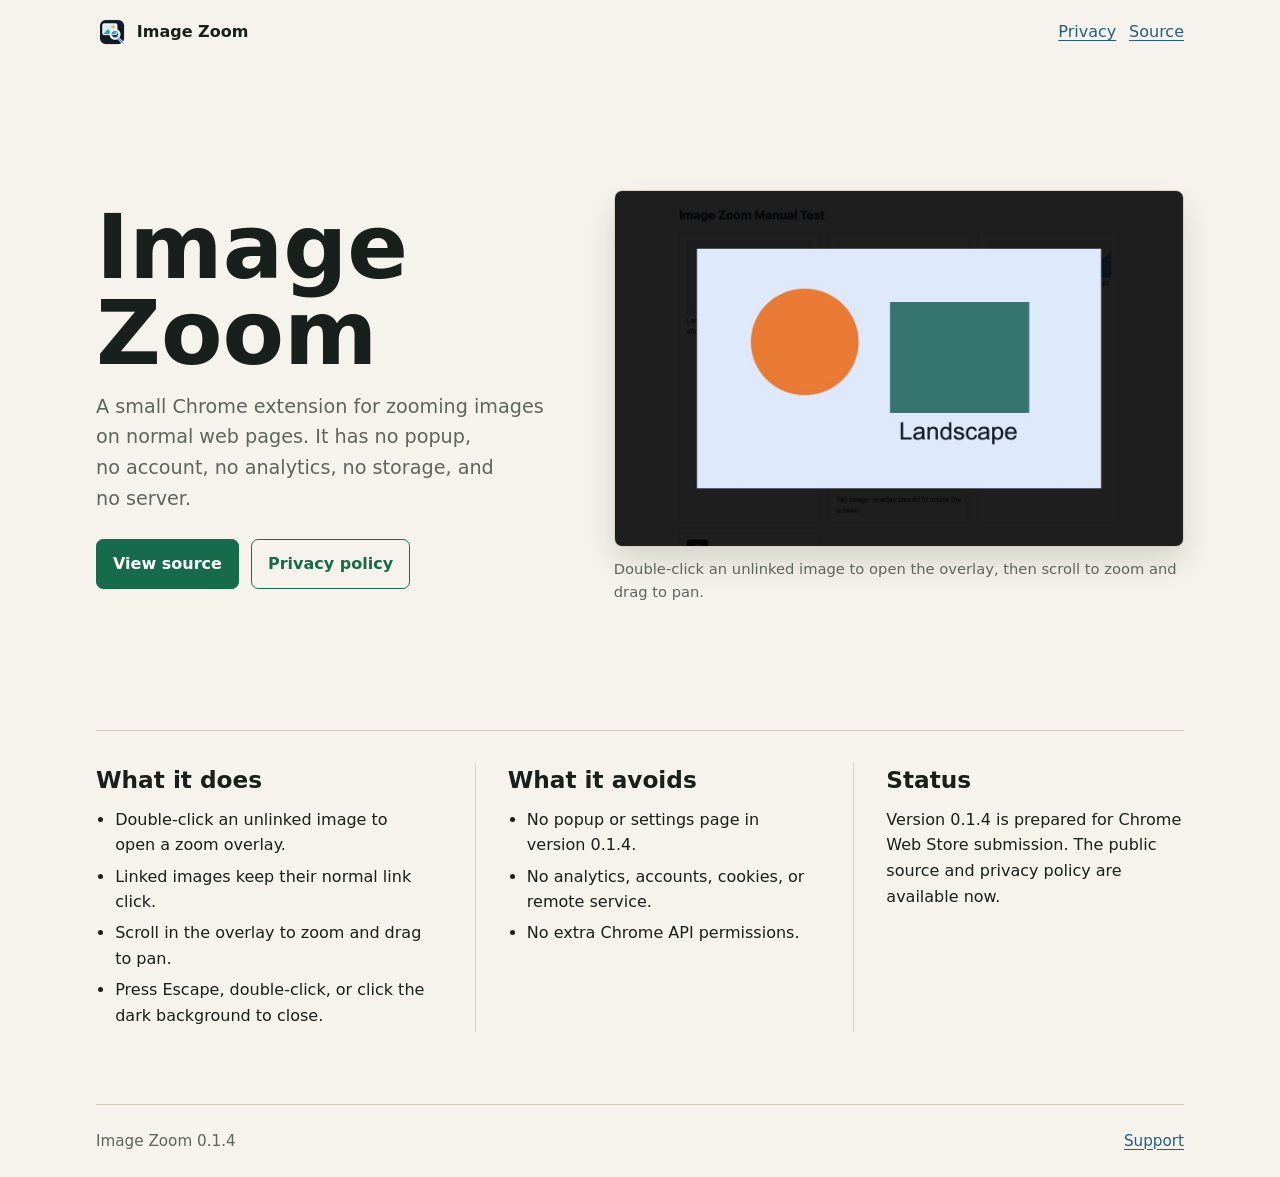
<file: site/index.html>
<!DOCTYPE html>
<html lang="en">
<head>
  <meta charset="utf-8">
  <meta name="viewport" content="width=device-width, initial-scale=1.0">
  <title>Image Zoom</title>
  <meta name="description" content="Image Zoom is a small Chrome extension for zooming images on web pages.">
  <link rel="canonical" href="https://liewcf.github.io/imagezoom/">
  <meta property="og:type" content="website">
  <meta property="og:url" content="https://liewcf.github.io/imagezoom/">
  <meta property="og:title" content="Image Zoom">
  <meta property="og:description" content="Image Zoom is a small Chrome extension for zooming images on web pages.">
  <meta property="og:image" content="https://liewcf.github.io/imagezoom/store-assets/screenshot-overlay-1280x800.png">
  <meta property="og:image:width" content="1280">
  <meta property="og:image:height" content="800">
  <meta property="og:image:alt" content="Image Zoom showing a full-page zoom overlay on a test image.">
  <meta name="twitter:card" content="summary_large_image">
  <meta name="twitter:title" content="Image Zoom">
  <meta name="twitter:description" content="Image Zoom is a small Chrome extension for zooming images on web pages.">
  <meta name="twitter:image" content="https://liewcf.github.io/imagezoom/store-assets/screenshot-overlay-1280x800.png">
  <meta name="twitter:image:alt" content="Image Zoom showing a full-page zoom overlay on a test image.">
  <style>
    :root {
      color-scheme: light;
      --bg: #f6f3ec;
      --ink: #17201b;
      --muted: #5c655f;
      --panel: #fffdf8;
      --line: #d8d0c2;
      --green: #176b4d;
      --blue: #245f83;
      --gold: #b57915;
    }

    * {
      box-sizing: border-box;
    }

    body {
      margin: 0;
      color: var(--ink);
      background: var(--bg);
      font-family: ui-sans-serif, system-ui, -apple-system, BlinkMacSystemFont, "Segoe UI", sans-serif;
      font-size: 1rem;
      line-height: 1.6;
    }

    a {
      color: var(--blue);
      text-decoration-thickness: 0.08em;
      text-underline-offset: 0.18em;
    }

    a:focus-visible {
      outline: 0.18rem solid var(--gold);
      outline-offset: 0.2rem;
    }

    header,
    main,
    footer {
      width: min(68rem, calc(100% - 2rem));
      margin-inline: auto;
    }

    header {
      display: flex;
      align-items: center;
      justify-content: space-between;
      gap: 1rem;
      padding-block: 1rem;
    }

    nav ul {
      display: flex;
      flex-wrap: wrap;
      gap: 0.8rem;
      padding: 0;
      margin: 0;
      list-style: none;
    }

    .brand {
      display: inline-flex;
      align-items: center;
      gap: 0.55rem;
      color: var(--ink);
      font-weight: 700;
      text-decoration: none;
    }

    .brand img {
      width: 2rem;
      height: 2rem;
    }

    .hero {
      display: grid;
      grid-template-columns: minmax(0, 0.9fr) minmax(18rem, 1.1fr);
      gap: clamp(1.5rem, 4vw, 3.5rem);
      align-items: center;
      min-height: 74vh;
      padding-block: clamp(2rem, 6vw, 5rem);
    }

    h1 {
      margin: 0;
      font-size: clamp(2.4rem, 7vw, 5.6rem);
      line-height: 0.95;
      text-wrap: balance;
    }

    h2 {
      margin: 0 0 0.8rem;
      font-size: 1.45rem;
      line-height: 1.2;
    }

    p {
      margin: 0;
      text-wrap: pretty;
    }

    .lede {
      max-width: 36rem;
      margin-block: 1rem 1.5rem;
      color: var(--muted);
      font-size: 1.2rem;
    }

    .actions {
      display: flex;
      flex-wrap: wrap;
      gap: 0.75rem;
    }

    .button {
      display: inline-flex;
      align-items: center;
      min-height: 2.8rem;
      padding: 0.7rem 1rem;
      border: 0.1rem solid var(--green);
      border-radius: 0.45rem;
      background: var(--green);
      color: white;
      font-weight: 700;
      text-decoration: none;
    }

    .button.secondary {
      background: transparent;
      color: var(--green);
    }

    .screenshot {
      margin: 0;
    }

    .screenshot img {
      display: block;
      width: 100%;
      height: auto;
      border: 0.1rem solid var(--line);
      border-radius: 0.5rem;
      background: var(--panel);
      box-shadow: 0 1rem 2rem rgb(23 32 27 / 14%);
    }

    .screenshot figcaption {
      margin-top: 0.6rem;
      color: var(--muted);
      font-size: 0.92rem;
    }

    .sections {
      display: grid;
      grid-template-columns: repeat(3, minmax(0, 1fr));
      gap: clamp(1.5rem, 4vw, 3rem);
      padding-block: 2rem 4.5rem;
      border-top: 0.1rem solid var(--line);
    }

    section {
      padding-block: 0.2rem;
    }

    section + section {
      padding-left: clamp(1rem, 3vw, 2rem);
      border-left: 0.1rem solid var(--line);
    }

    section ul {
      padding-left: 1.2rem;
      margin-block: 0.6rem 0;
    }

    section li + li {
      margin-top: 0.35rem;
    }

    footer {
      display: flex;
      flex-wrap: wrap;
      justify-content: space-between;
      gap: 0.8rem;
      padding-block: 1.5rem;
      border-top: 0.1rem solid var(--line);
      color: var(--muted);
      font-size: 0.95rem;
    }

    @media (max-width: 760px) {
      header {
        align-items: flex-start;
        flex-direction: column;
      }

      .hero,
      .sections {
        grid-template-columns: 1fr;
      }

      .hero {
        min-height: auto;
      }

      .sections {
        gap: 0;
        padding-block: 1.5rem 3rem;
      }

      section + section {
        margin-top: 1.4rem;
        padding-top: 1.4rem;
        padding-left: 0;
        border-top: 0.1rem solid var(--line);
        border-left: 0;
      }
    }
  </style>
</head>
<body>
  <header>
    <a class="brand" href="./" aria-label="Image Zoom home">
      <img src="icons/icon-48.png" width="48" height="48" alt="">
      <span>Image Zoom</span>
    </a>
    <nav aria-label="Main">
      <ul>
        <li><a href="privacy/">Privacy</a></li>
        <li><a href="https://github.com/liewcf/imagezoom">Source</a></li>
      </ul>
    </nav>
  </header>

  <main>
    <div class="hero">
      <div>
        <h1>Image Zoom</h1>
        <p class="lede">A small Chrome extension for zooming images on normal web pages. It has no popup, no account, no analytics, no storage, and no server.</p>
        <div class="actions" aria-label="Project links">
          <a class="button" href="https://github.com/liewcf/imagezoom">View source</a>
          <a class="button secondary" href="privacy/">Privacy policy</a>
        </div>
      </div>
      <figure class="screenshot">
        <img src="store-assets/screenshot-overlay-1280x800.png" width="1280" height="800" alt="Image Zoom showing a full-page zoom overlay on a test image." fetchpriority="high">
        <figcaption>Double-click an unlinked image to open the overlay, then scroll to zoom and drag to pan.</figcaption>
      </figure>
    </div>

    <div class="sections">
      <section>
        <h2>What it does</h2>
        <ul>
          <li>Double-click an unlinked image to open a zoom overlay.</li>
          <li>Linked images keep their normal link click.</li>
          <li>Scroll in the overlay to zoom and drag to pan.</li>
          <li>Press Escape, double-click, or click the dark background to close.</li>
        </ul>
      </section>
      <section>
        <h2>What it avoids</h2>
        <ul>
          <li>No popup or settings page in version 0.1.4.</li>
          <li>No analytics, accounts, cookies, or remote service.</li>
          <li>No extra Chrome API permissions.</li>
        </ul>
      </section>
      <section>
        <h2>Status</h2>
        <p>Version 0.1.4 is prepared for Chrome Web Store submission. The public source and privacy policy are available now.</p>
      </section>
    </div>
  </main>

  <footer>
    <span>Image Zoom 0.1.4</span>
    <span><a href="https://github.com/liewcf/imagezoom/issues">Support</a></span>
  </footer>
</body>
</html>
</file>
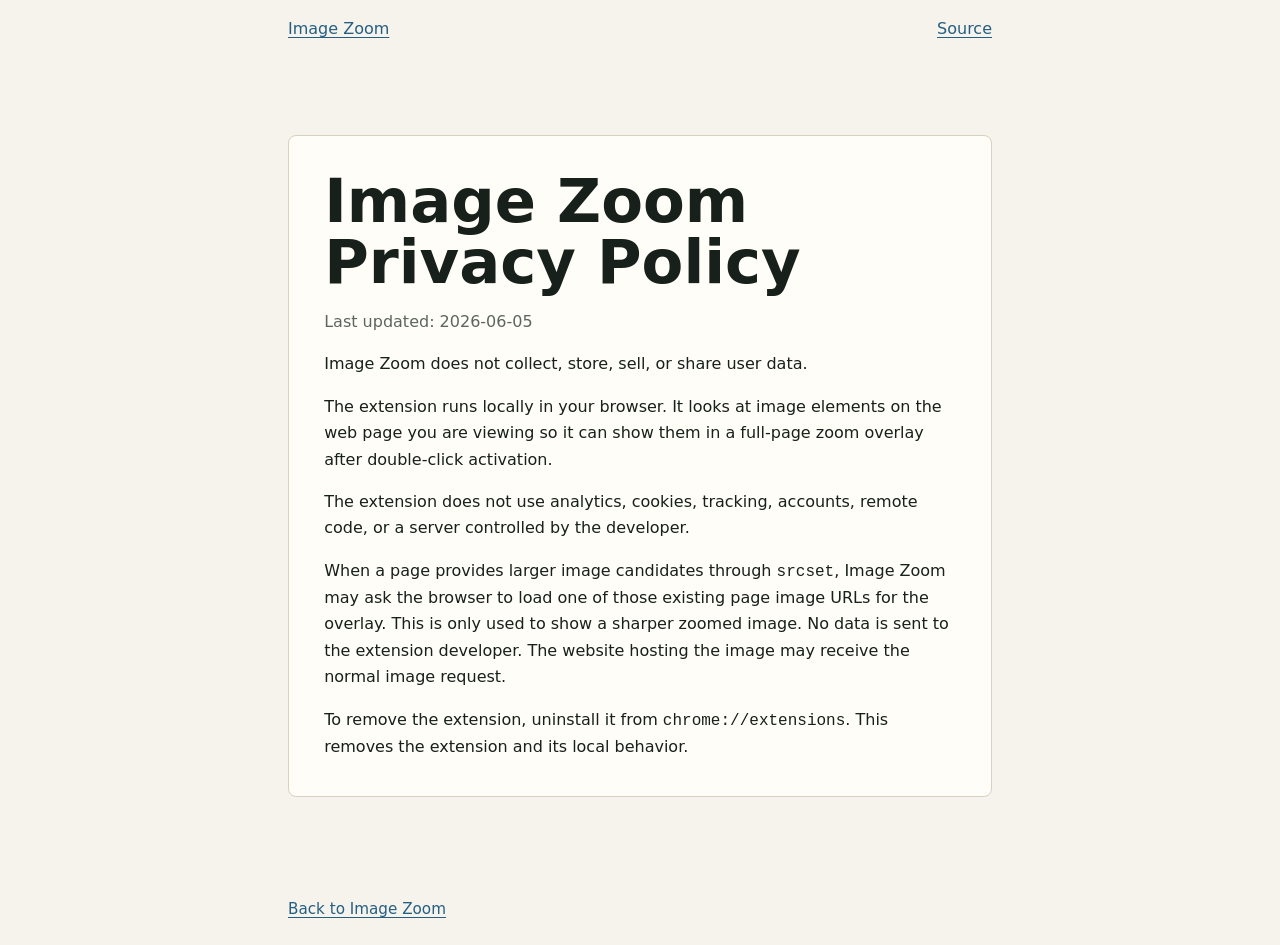
<file: site/privacy/index.html>
<!DOCTYPE html>
<html lang="en">
<head>
  <meta charset="utf-8">
  <meta name="viewport" content="width=device-width, initial-scale=1.0">
  <title>Image Zoom Privacy Policy</title>
  <meta name="description" content="Privacy policy for the Image Zoom Chrome extension.">
  <style>
    :root {
      color-scheme: light;
      --bg: #f6f3ec;
      --ink: #17201b;
      --muted: #5c655f;
      --panel: #fffdf8;
      --line: #d8d0c2;
      --green: #176b4d;
      --blue: #245f83;
      --gold: #b57915;
    }

    * {
      box-sizing: border-box;
    }

    body {
      margin: 0;
      color: var(--ink);
      background: var(--bg);
      font-family: ui-sans-serif, system-ui, -apple-system, BlinkMacSystemFont, "Segoe UI", sans-serif;
      font-size: 1rem;
      line-height: 1.65;
    }

    a {
      color: var(--blue);
      text-decoration-thickness: 0.08em;
      text-underline-offset: 0.18em;
    }

    a:focus-visible {
      outline: 0.18rem solid var(--gold);
      outline-offset: 0.2rem;
    }

    header,
    main,
    footer {
      width: min(44rem, calc(100% - 2rem));
      margin-inline: auto;
    }

    header {
      display: flex;
      align-items: center;
      justify-content: space-between;
      gap: 1rem;
      padding-block: 1rem;
    }

    main {
      padding-block: clamp(2rem, 6vw, 5rem);
    }

    article {
      padding: clamp(1.2rem, 4vw, 2.2rem);
      border: 0.1rem solid var(--line);
      border-radius: 0.5rem;
      background: var(--panel);
    }

    h1 {
      margin: 0 0 0.5rem;
      font-size: clamp(2rem, 7vw, 3.8rem);
      line-height: 1;
      text-wrap: balance;
    }

    p {
      margin-block: 1rem 0;
      text-wrap: pretty;
    }

    .updated {
      color: var(--muted);
    }

    footer {
      padding-block: 1.5rem;
      color: var(--muted);
      font-size: 0.95rem;
    }
  </style>
</head>
<body>
  <header>
    <a href="../">Image Zoom</a>
    <a href="https://github.com/liewcf/imagezoom">Source</a>
  </header>

  <main>
    <article>
      <h1>Image Zoom Privacy Policy</h1>
      <p class="updated">Last updated: 2026-06-05</p>

      <p>Image Zoom does not collect, store, sell, or share user data.</p>

      <p>The extension runs locally in your browser. It looks at image elements on the web page you are viewing so it can show them in a full-page zoom overlay after double-click activation.</p>

      <p>The extension does not use analytics, cookies, tracking, accounts, remote code, or a server controlled by the developer.</p>

      <p>When a page provides larger image candidates through <code>srcset</code>, Image Zoom may ask the browser to load one of those existing page image URLs for the overlay. This is only used to show a sharper zoomed image. No data is sent to the extension developer. The website hosting the image may receive the normal image request.</p>

      <p>To remove the extension, uninstall it from <code>chrome://extensions</code>. This removes the extension and its local behavior.</p>
    </article>
  </main>

  <footer>
    <a href="../">Back to Image Zoom</a>
  </footer>
</body>
</html>
</file>
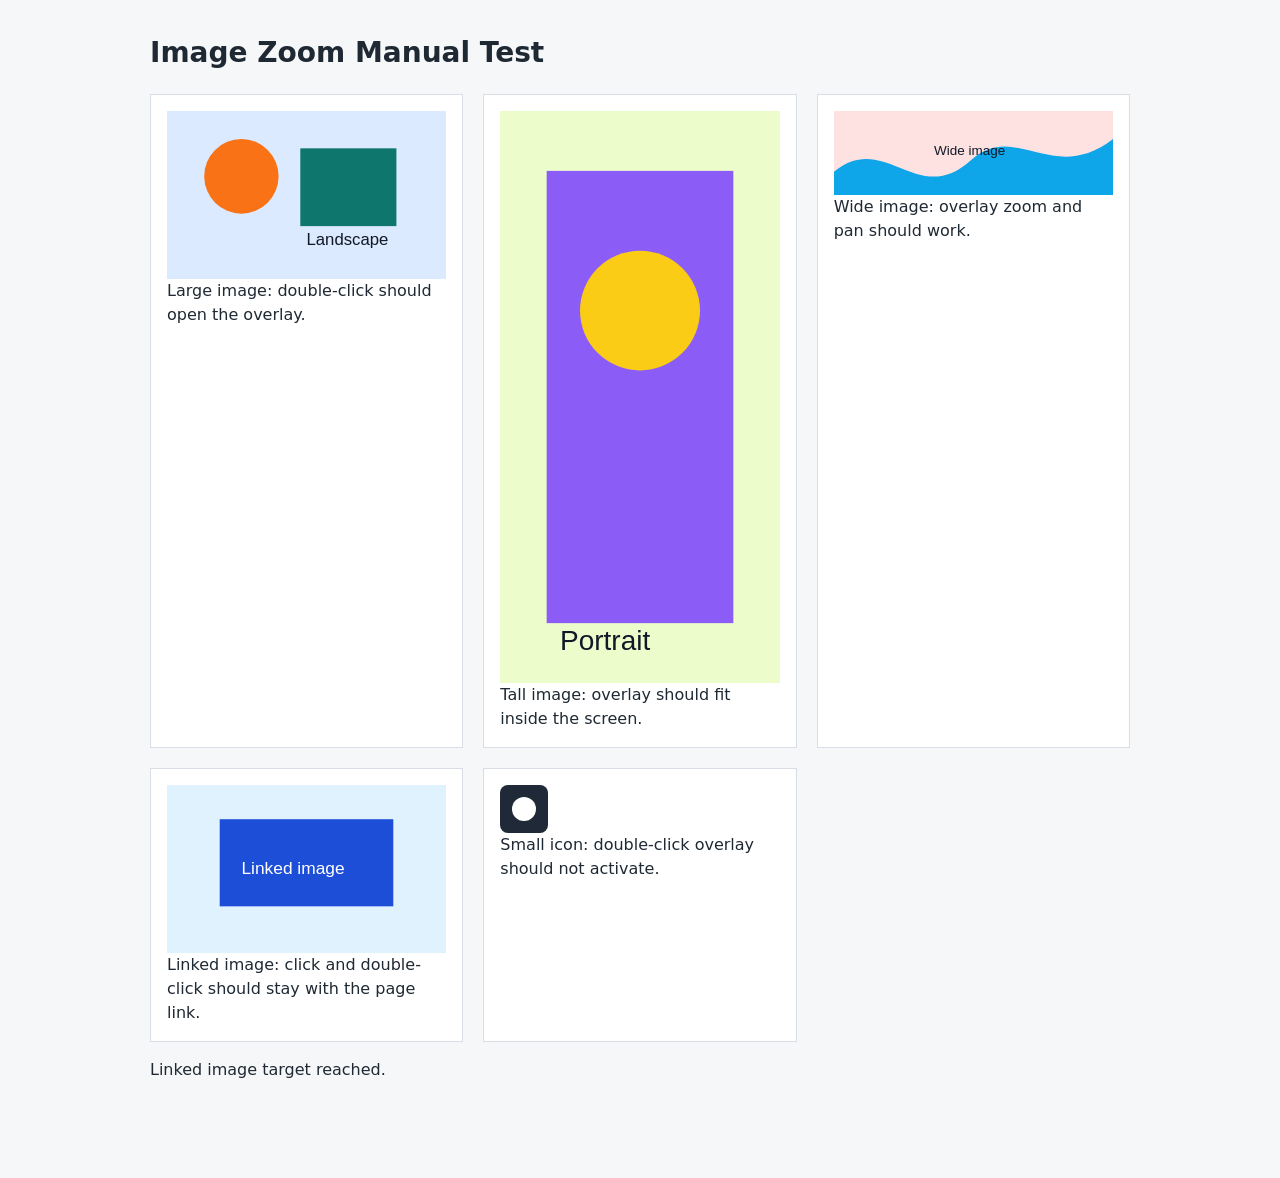
<file: tests/manual.html>
<!doctype html>
<html lang="en">
  <head>
    <meta charset="utf-8">
    <meta name="viewport" content="width=device-width, initial-scale=1">
    <title>Image Zoom Manual Test</title>
    <link rel="stylesheet" href="../styles.css">
    <style>
      body {
        margin: 0;
        font-family: system-ui, sans-serif;
        line-height: 1.5;
        color: #1f2933;
        background: #f6f7f9;
      }

      main {
        max-width: 980px;
        margin: 0 auto;
        padding: 32px 20px 80px;
      }

      h1 {
        margin: 0 0 20px;
        font-size: 28px;
      }

      .grid {
        display: grid;
        grid-template-columns: repeat(auto-fit, minmax(260px, 1fr));
        gap: 20px;
      }

      figure {
        margin: 0;
        padding: 16px;
        background: #fff;
        border: 1px solid #d8dde6;
      }

      img {
        display: block;
        max-width: 100%;
        height: auto;
      }

      .tiny {
        width: 48px;
        height: 48px;
      }
    </style>
  </head>
  <body>
    <main>
      <h1>Image Zoom Manual Test</h1>
      <div class="grid">
        <figure>
          <img alt="Large landscape test image" src="data:image/svg+xml,%3Csvg xmlns='http://www.w3.org/2000/svg' width='900' height='540' viewBox='0 0 900 540'%3E%3Crect width='900' height='540' fill='%23dbeafe'/%3E%3Ccircle cx='240' cy='210' r='120' fill='%23f97316'/%3E%3Crect x='430' y='120' width='310' height='250' fill='%230f766e'/%3E%3Ctext x='450' y='430' font-family='Arial' font-size='54' fill='%23111827'%3ELandscape%3C/text%3E%3C/svg%3E">
          <figcaption>Large image: double-click should open the overlay.</figcaption>
        </figure>

        <figure>
          <img alt="Tall portrait test image" src="data:image/svg+xml,%3Csvg xmlns='http://www.w3.org/2000/svg' width='420' height='860' viewBox='0 0 420 860'%3E%3Crect width='420' height='860' fill='%23ecfccb'/%3E%3Crect x='70' y='90' width='280' height='680' fill='%238b5cf6'/%3E%3Ccircle cx='210' cy='300' r='90' fill='%23facc15'/%3E%3Ctext x='90' y='810' font-family='Arial' font-size='42' fill='%23111827'%3EPortrait%3C/text%3E%3C/svg%3E">
          <figcaption>Tall image: overlay should fit inside the screen.</figcaption>
        </figure>

        <figure>
          <img alt="Wide banner test image" src="data:image/svg+xml,%3Csvg xmlns='http://www.w3.org/2000/svg' width='1200' height='360' viewBox='0 0 1200 360'%3E%3Crect width='1200' height='360' fill='%23fee2e2'/%3E%3Cpath d='M0 260 C220 80 360 420 590 210 C780 40 940 320 1200 120 L1200 360 L0 360 Z' fill='%230ea5e9'/%3E%3Ctext x='430' y='190' font-family='Arial' font-size='58' fill='%23111827'%3EWide image%3C/text%3E%3C/svg%3E">
          <figcaption>Wide image: overlay zoom and pan should work.</figcaption>
        </figure>

        <figure>
          <a href="#linked-image-target">
            <img alt="Linked image test" src="data:image/svg+xml,%3Csvg xmlns='http://www.w3.org/2000/svg' width='900' height='540' viewBox='0 0 900 540'%3E%3Crect width='900' height='540' fill='%23e0f2fe'/%3E%3Crect x='170' y='110' width='560' height='280' fill='%231d4ed8'/%3E%3Ctext x='240' y='285' font-family='Arial' font-size='56' fill='%23fff'%3ELinked image%3C/text%3E%3C/svg%3E">
          </a>
          <figcaption>Linked image: click and double-click should stay with the page link.</figcaption>
        </figure>

        <figure>
          <img class="tiny" alt="Small icon test image" src="data:image/svg+xml,%3Csvg xmlns='http://www.w3.org/2000/svg' width='48' height='48' viewBox='0 0 48 48'%3E%3Crect width='48' height='48' rx='8' fill='%231f2937'/%3E%3Ccircle cx='24' cy='24' r='12' fill='%23fff'/%3E%3C/svg%3E">
          <figcaption>Small icon: double-click overlay should not activate.</figcaption>
        </figure>
      </div>
      <p id="linked-image-target">Linked image target reached.</p>
    </main>
    <script src="../content.js"></script>
  </body>
</html>
</file>
<file: styles.css>
/* Runtime styles are applied inline by content.js. */
</file>
